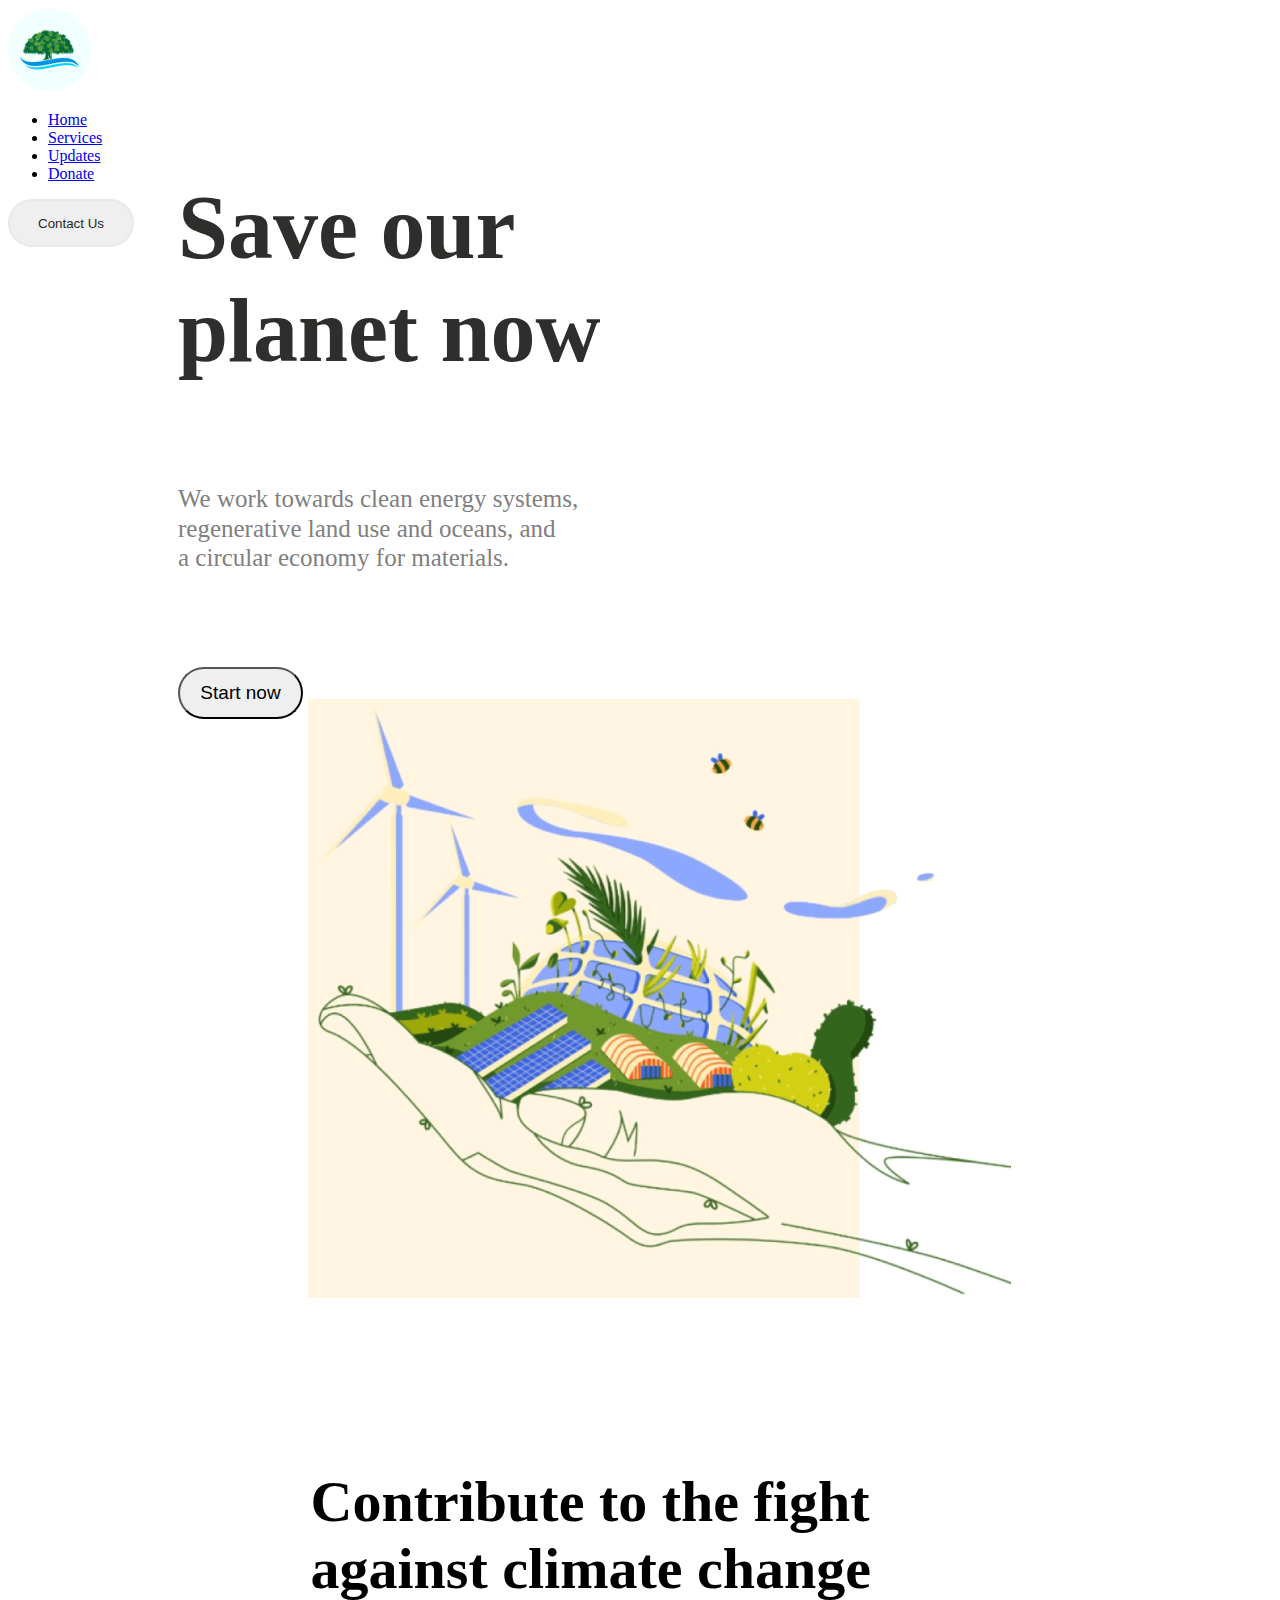
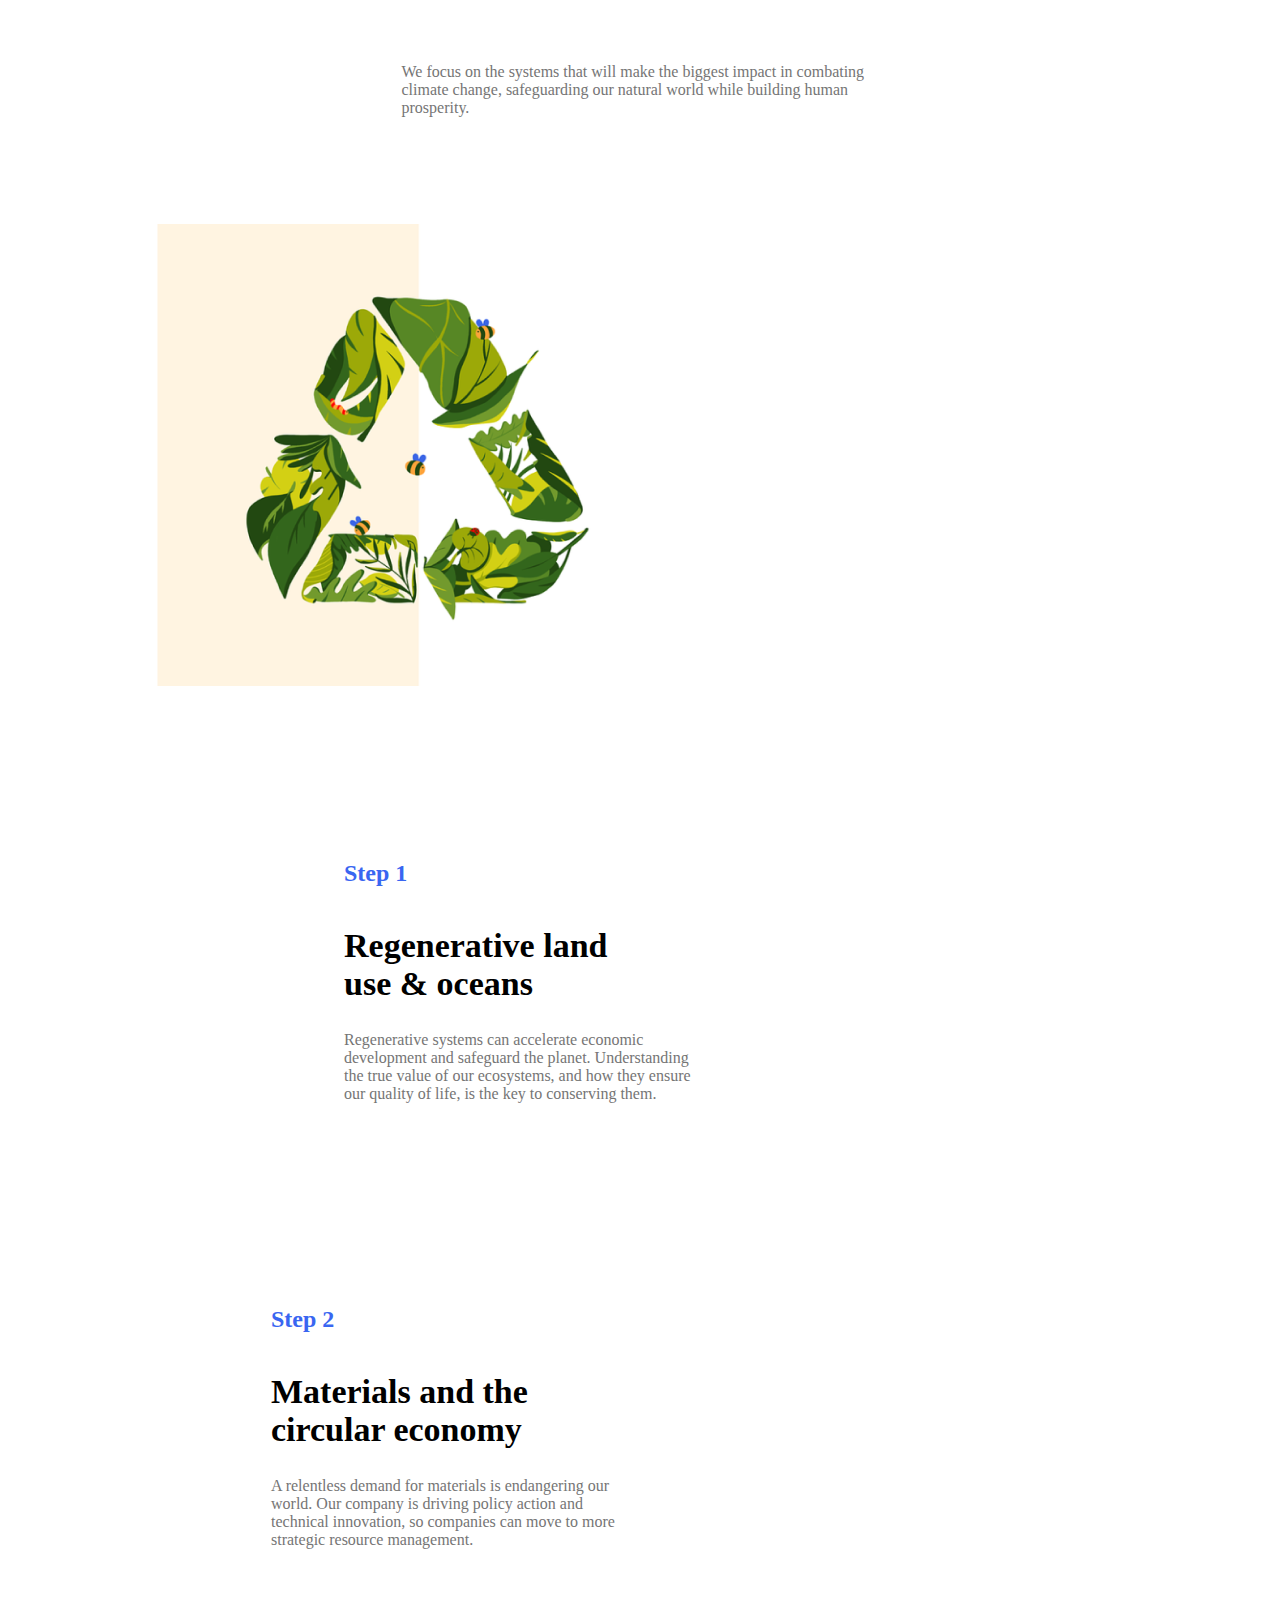
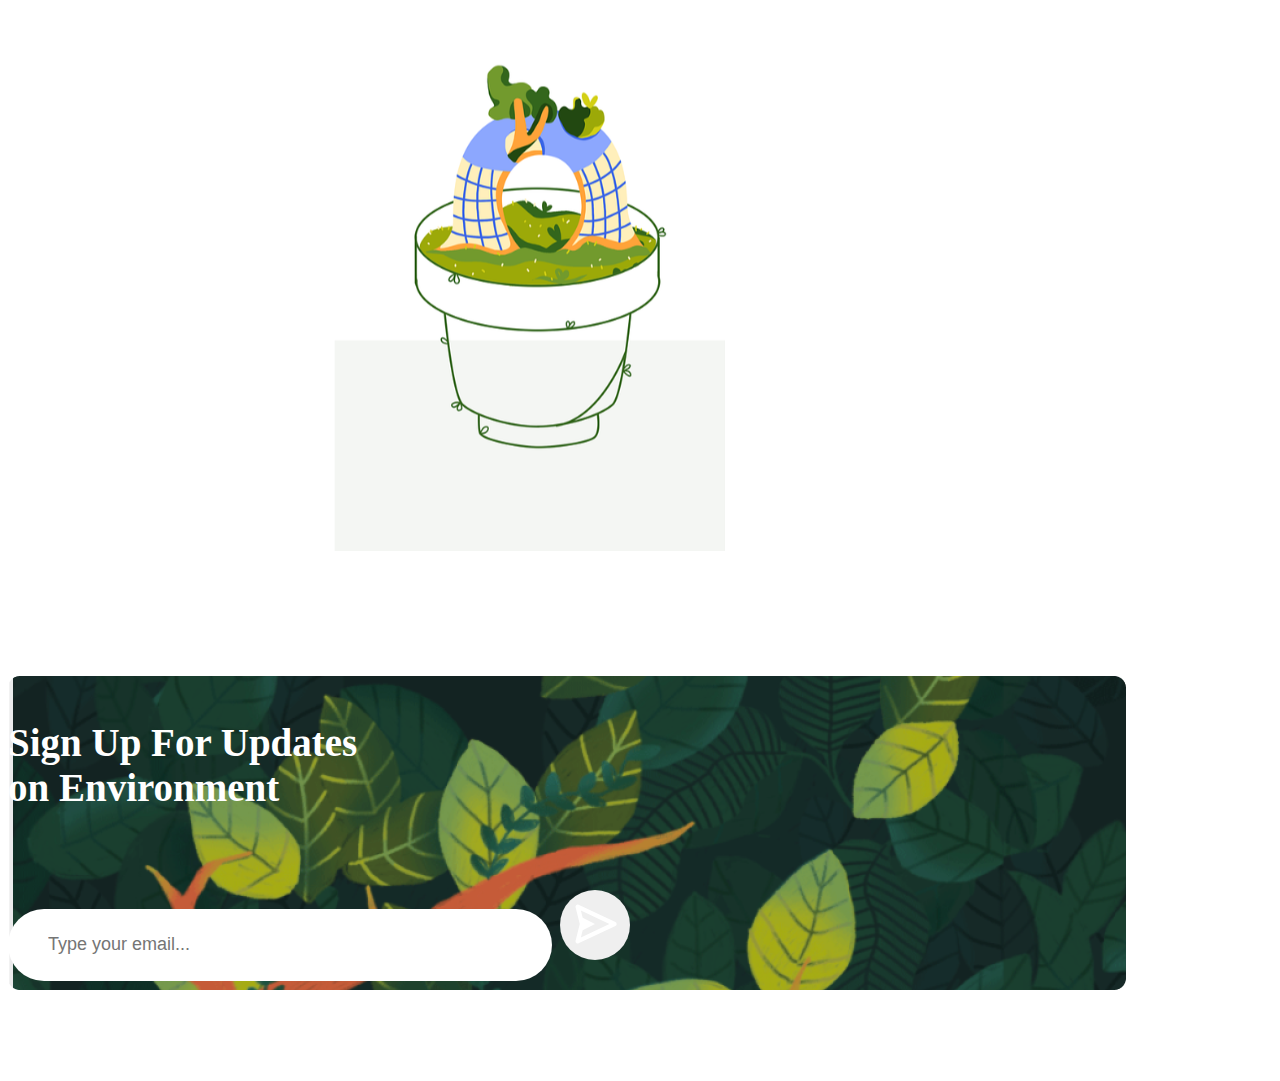
<file: src/index.html>
<!DOCTYPE html>
<html lang="en">
  <head>
    <meta charset="utf-8" />
    <meta name="viewport" content="width=device-width, initial-scale=1" />
    <title>Prototype</title>
    <link
      href="https://cdn.jsdelivr.net/npm/bootstrap@5.3.2/dist/css/bootstrap.min.css"
      rel="stylesheet"
      integrity="sha384-T3c6CoIi6uLrA9TneNEoa7RxnatzjcDSCmG1MXxSR1GAsXEV/Dwwykc2MPK8M2HN"
      crossorigin="anonymous"
    />
    <link rel="stylesheet" href="/src/Style/main.css" />
  </head>
  <body>
    <!-- Navbar -->
    <nav class="navbar navbar-expand-lg bg-body-tertiary">
      <div class="container-fluid">
        <a class="navbar-brand" href="#">
          <img src="/public/images/logo.png" id="logo" alt="Bootstrap">
        </a>
        </button>
        <div class="collapse navbar-collapse" id="navbarSupportedContent">
          <ul class="navbar-nav me-auto mb-2 mb-lg-0">
            <li class="nav-item">
              <a class="nav-link active" aria-current="page" href="/src/index.html">Home</a>
            </li>
            <li class="nav-item">
              <a class="nav-link" href="/src/Pages/service.html">Services</a>
            </li>
            <li class="nav-item">
              <a class="nav-link" href="#">Updates</a>
            </li>
            <li class="nav-item">
              <a class="nav-link" href="#">Donate</a>
            </li>
          </ul>
            <button class="btn btn-outline-secondary button" type="submit">
              Contact Us
            </button>
        </div>
      </div>
    </nav>

    <!-- Hero Section -->
    <div class="hero d-flex">
      <div class="left">
        <div>
          <h1 id="text">Save our <br> planet now</h1>
          <p>
            We work towards clean energy systems, <br>
            regenerative land use and oceans, and <br>
            a circular economy for materials.
          </p>
        </div>
        <div>
          <button type="button" class="btn btn-primary">Start now</button>
        </div>
      </div>

      <div class="right">
        <img src="/public/images/hero.png" alt="" srcset="">
      </div>
    </div>

    <!-- Contribute -->
    <div class="contribute">
      <!-- Text -->
      <div class="cont-head">
        <h1 class="text-center">
          Contribute to the fight <br>
          against climate change
        </h1>
        <p class="sub text-center">
          We focus on the systems that will make the biggest impact
          in combating climate change, safeguarding our natural
          world while building human prosperity.
        </p>
      </div>

      <!-- Step 1 -->
      <div class="step-1 d-flex">
        <div class="images">
          <img src="/public/images/image 1.png" alt="">
        </div>
        <div class="right">
          <h3>Step 1</h3>
          <h1>Regenerative land <br>
            use & oceans</h1>

          <p>
            Regenerative systems can accelerate
            economic development and safeguard the
            planet. Understanding the true value of our
            ecosystems, and how they ensure our quality
            of life, is the key to conserving them.
          </p>
        </div>
      </div>

      <!-- Step 2 -->
      <div class="step-1 step-2 d-flex">
        <div class="right">
          <h3>Step 2</h3>
          <h1>Materials and the <br>
            circular economy</h1>

          <p>
            A relentless demand for materials is endangering
            our world. Our company is driving policy action and
            technical innovation, so companies can move to
            more strategic resource management.
          </p>
        </div>
        <div class="images r-img">
          <img src="/public/images/image 2.png" alt="">
        </div>
      </div>
    </div>

    <!-- Sign UP -->
    <div class="sign text-center">
      <img id="img1" src="/public/images/image 3.png" alt="">
      <h1>Sign Up For Updates <br>
        on Environment</h1>

      <div id="sign-input">
        <input class="email" type="email" placeholder="Type your email...">
        <button id="send" type="button" class="btn btn-primary">
          <img class="text-center align-content-center" src="/public/images/send.svg" alt="">
        </button>
      </div>
    </div>
    
    <script
      src="https://cdn.jsdelivr.net/npm/bootstrap@5.3.2/dist/js/bootstrap.bundle.min.js"
      integrity="sha384-C6RzsynM9kWDrMNeT87bh95OGNyZPhcTNXj1NW7RuBCsyN/o0jlpcV8Qyq46cDfL"
      crossorigin="anonymous"
    ></script>
  </body>
</html>
</file>
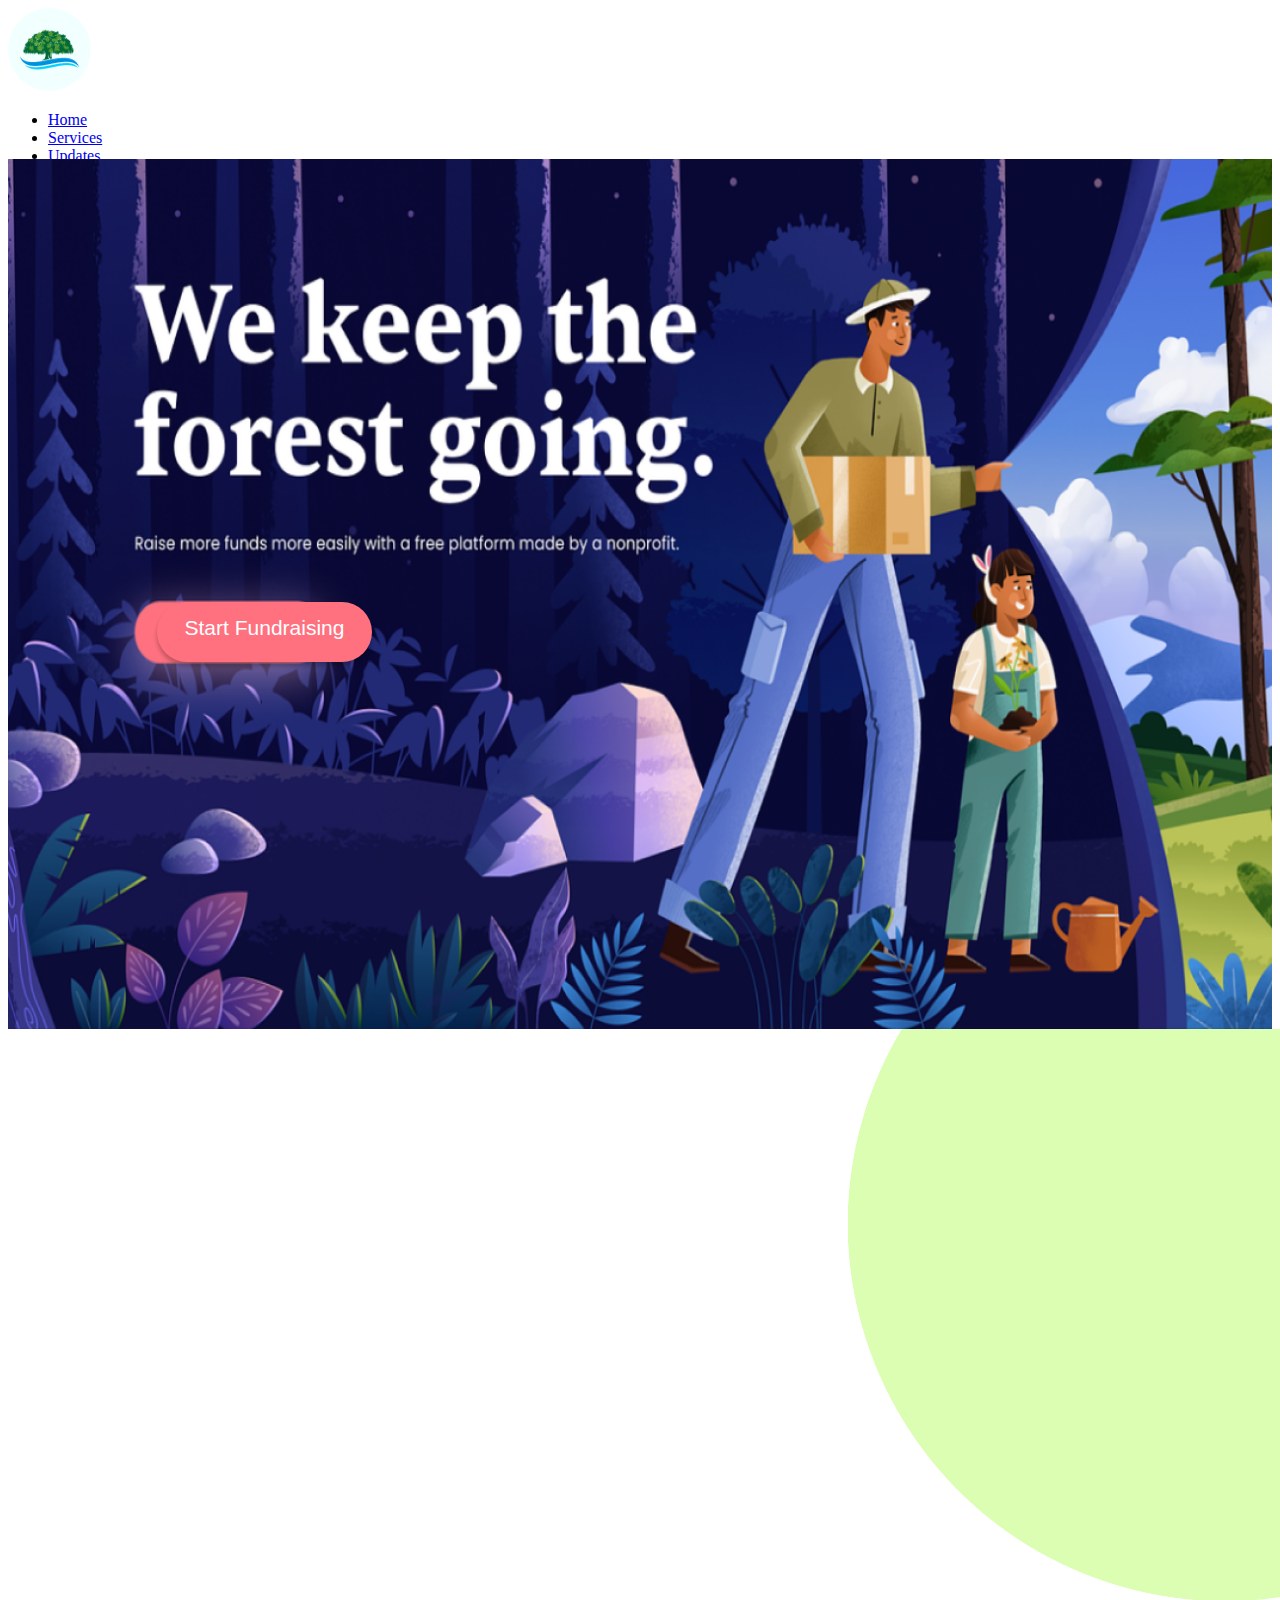
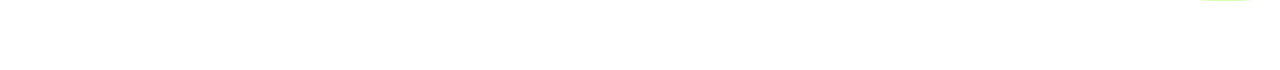
<file: src/Pages/service.html>
<!DOCTYPE html>
<html lang="en">
  <head>
    <meta charset="UTF-8" />
    <meta name="viewport" content="width=device-width, initial-scale=1.0" />
    <title>Services</title>
    <link
      href="https://cdn.jsdelivr.net/npm/bootstrap@5.3.2/dist/css/bootstrap.min.css"
      rel="stylesheet"
      integrity="sha384-T3c6CoIi6uLrA9TneNEoa7RxnatzjcDSCmG1MXxSR1GAsXEV/Dwwykc2MPK8M2HN"
      crossorigin="anonymous"
    />
    <link rel="stylesheet" href="/src/Style/main.css" />
    <link rel="stylesheet" href="/src/Style/service.css">
  </head>
  <body>
    <!-- Navbar -->
    <nav class="navbar navbar-expand-lg bg-body-tertiary">
      <div class="container-fluid">
        <a class="navbar-brand" href="#">
          <img src="/public/images/logo.png" id="logo" alt="Bootstrap">
        </a>
        </button>
        <div class="collapse navbar-collapse" id="navbarSupportedContent">
          <ul class="navbar-nav me-auto mb-2 mb-lg-0">
            <li class="nav-item">
              <a class="nav-link" href="/src/index.html">Home</a>
            </li>
            <li class="nav-item">
              <a class="nav-link active" aria-current="page" href="/src/Pages/service.html">Services</a>
            </li>
            <li class="nav-item">
              <a class="nav-link" href="#">Updates</a>
            </li>
            <li class="nav-item">
              <a class="nav-link" href="#">Donate</a>
            </li>
          </ul>
            <button class="btn btn-outline-secondary button" type="submit">
              Contact Us
            </button>
        </div>
      </div>
    </nav>

    <!-- Hero -->
    <div class="service-hero">
      <img src="/public/images/image 4.png" alt="">
      <button type="button" class="btn btn-primary service-btn">Start Fundraising</button>
    </div>

    <!-- Fund Main -->
    <div class="fund-main">
      <img id="circle" src="/public/images/Ellipse 3.png" alt="">
    </div>

    <script
      src="https://cdn.jsdelivr.net/npm/bootstrap@5.3.2/dist/js/bootstrap.bundle.min.js"
      integrity="sha384-C6RzsynM9kWDrMNeT87bh95OGNyZPhcTNXj1NW7RuBCsyN/o0jlpcV8Qyq46cDfL"
      crossorigin="anonymous"
    ></script>
  </body>
</html>
</file>
<file: src/Style/main.css>
body {
  background-color: #ffff;
  overflow-x: hidden;
}

.navbar {
  width: 1181px;
  height: 86px;
  display: block;
  top: 20px;
  left: 102px;
  font-size: 16px;
  background-color: #ffff;
}
.navbar-brand {
  background-color: #ffffff;
}

.container-fluid {
  background-color: #ffff;
}
.nav-item {
  padding-right: 68px;
}

.bg-body-tertiary {
  background-color: #ffff !important;
}

#logo {
  margin-right: 68px;
  width: 83px;
  height: 83px;
  border: none;
  outline: none;
  border-radius: 100px;
}

.button {
  border-radius: 30.5px;
  width: 126px;
  height: 48px;
  color: #272729 !important;
  border: 2px solid #e7e9ed;
}

.button:hover {
  background-color: #e7e9ed;
  border: 2px solid #e7e9ed;
}

.hero {
  margin: 107px;
  padding-left: 63px;
}

#text {
  /* width: 427px; */
  height: 196px;
  font-weight: 700;
  font-size: 90px;
  color: #272725f7;
  margin-top: -25px;
}

.hero p {
  height: 96px;
  font-weight: 400;
  font-size: 25px;
  line-height: 29.3px;
  padding-top: 52px;
  color: #808080;
}

.hero button {
  width: 125px;
  height: 51.47px;
  margin-top: 62px;
  border-radius: 35px;
  font-size: 19px;
}

.right {
  position: relative;
  left: 130px;
  top: -20px;
}

.cont-head {
  display: flex;
  flex-direction: column;
  align-items: center;
  align-self: center;
  justify-content: center;
  h1 {
    position: relative;
    width: 659px;
    height: 140px;
    /* left: 125px; */
    /* align-items: center; */
    font-weight: 700;
    font-size: 58px;
  }

  .sub {
    width: 477px;
    height: 63px;
    align-self: center;
    margin-top: 17px;
    color: #757575;
  }
}

.step-1 {
  .images {
    margin-top: 82px;
    margin-left: 148px;
  }
  .right {
    margin-top: 190px;
    margin-left: 206px;

    h3 {
      font-weight: 600;
      font-size: 24px;
      color: #3966f1;
    }

    h1 {
      margin-top: 40px;
      font-weight: 600;
      font-size: 34px;
    }

    p {
      width: 360px;
      height: 85px;
      margin-top: 28px;
      color: #757575;
    }
  }
}

.step-2 {
  .right {
    left: 57px;
  }
}
.r-img {
  padding-left: 168px;
}

.sign {
  margin-top: 121px;
  margin-bottom: 100px;

  h1 {
    font-weight: 650;
    font-size: 39px;
    color: white;
    position: relative;
    margin-top: -274px;
  }
  #img1 {
    width: 1118px;
    height: 314px;
  }
}
.email {
  width: 502px;
  height: 70px;
  background-color: white;
  outline: none;
  border: none;
  border-radius: 36px;
  padding-left: 40px;
  font-size: 18px;
}

#send {
  width: 70px;
  height: 70px;
  border: none;
  border: none;
  border-radius: 88px;
  margin-left: 4px;

  img {
    width: 90%;
  }
}

#sign-input {
  margin-top: 80px;
}
</file>
<file: src/Style/service.css>
.service-hero {
  margin-top: 65px;
  img {
    display: flex;
    width: 100%;
    height: 870px;
    flex: 100;
    z-index: 100;
  }

  .service-btn {
    width: 215px;
    height: 60px;
    position: relative;
    box-shadow: 0px 4px 4px 0px #00000040;
    border-radius: 48px;
    background: #ff717f;
    border: none;
    top: -427px;
    left: 149px;
    color: #fff;
    font-size: 21px;
    font-style: normal;
    font-weight: 500;
    line-height: normal;
    padding-bottom: 10px;
  }

  .service-btn:active {
    background-color: #ff717f;
  }

}

#circle {
  position: relative;
  top: -60px;
  left: 840px;
  display: flex;
  flex: 0;
  z-index: 1;
}
</file>
